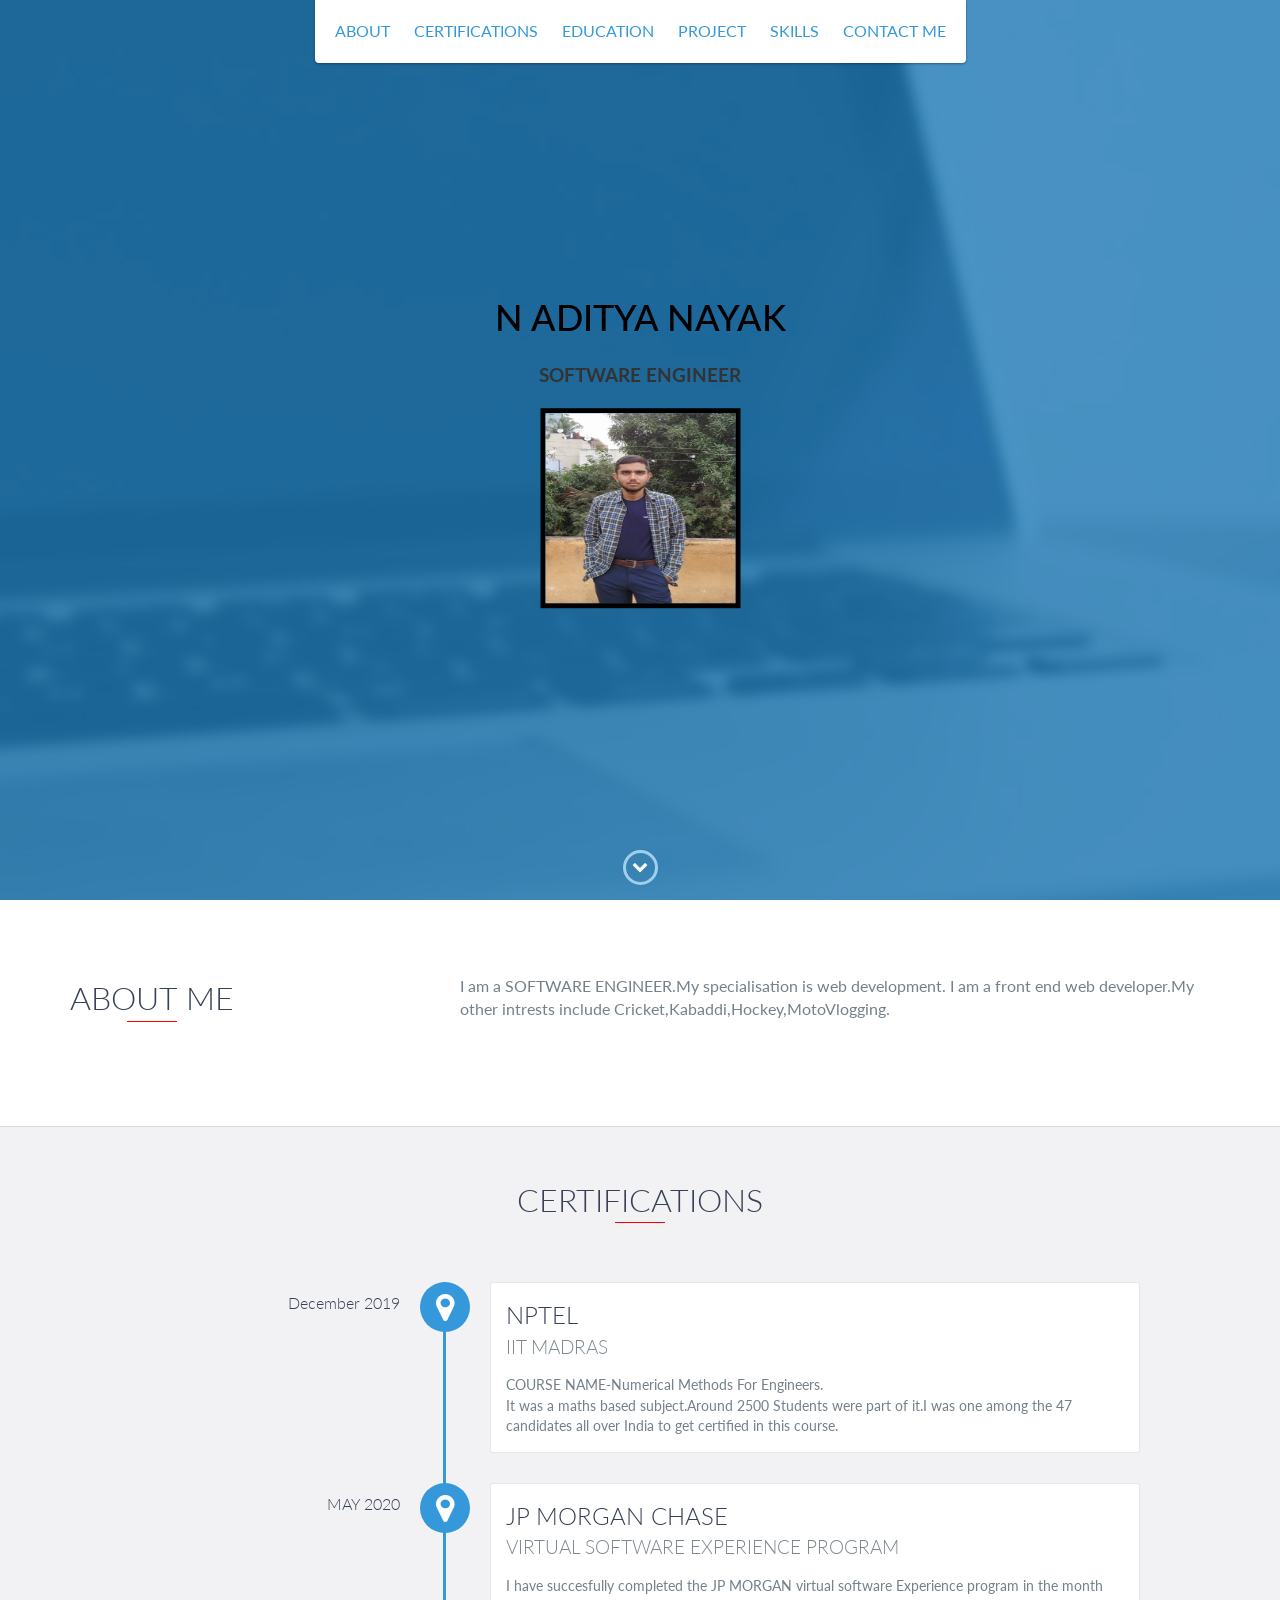
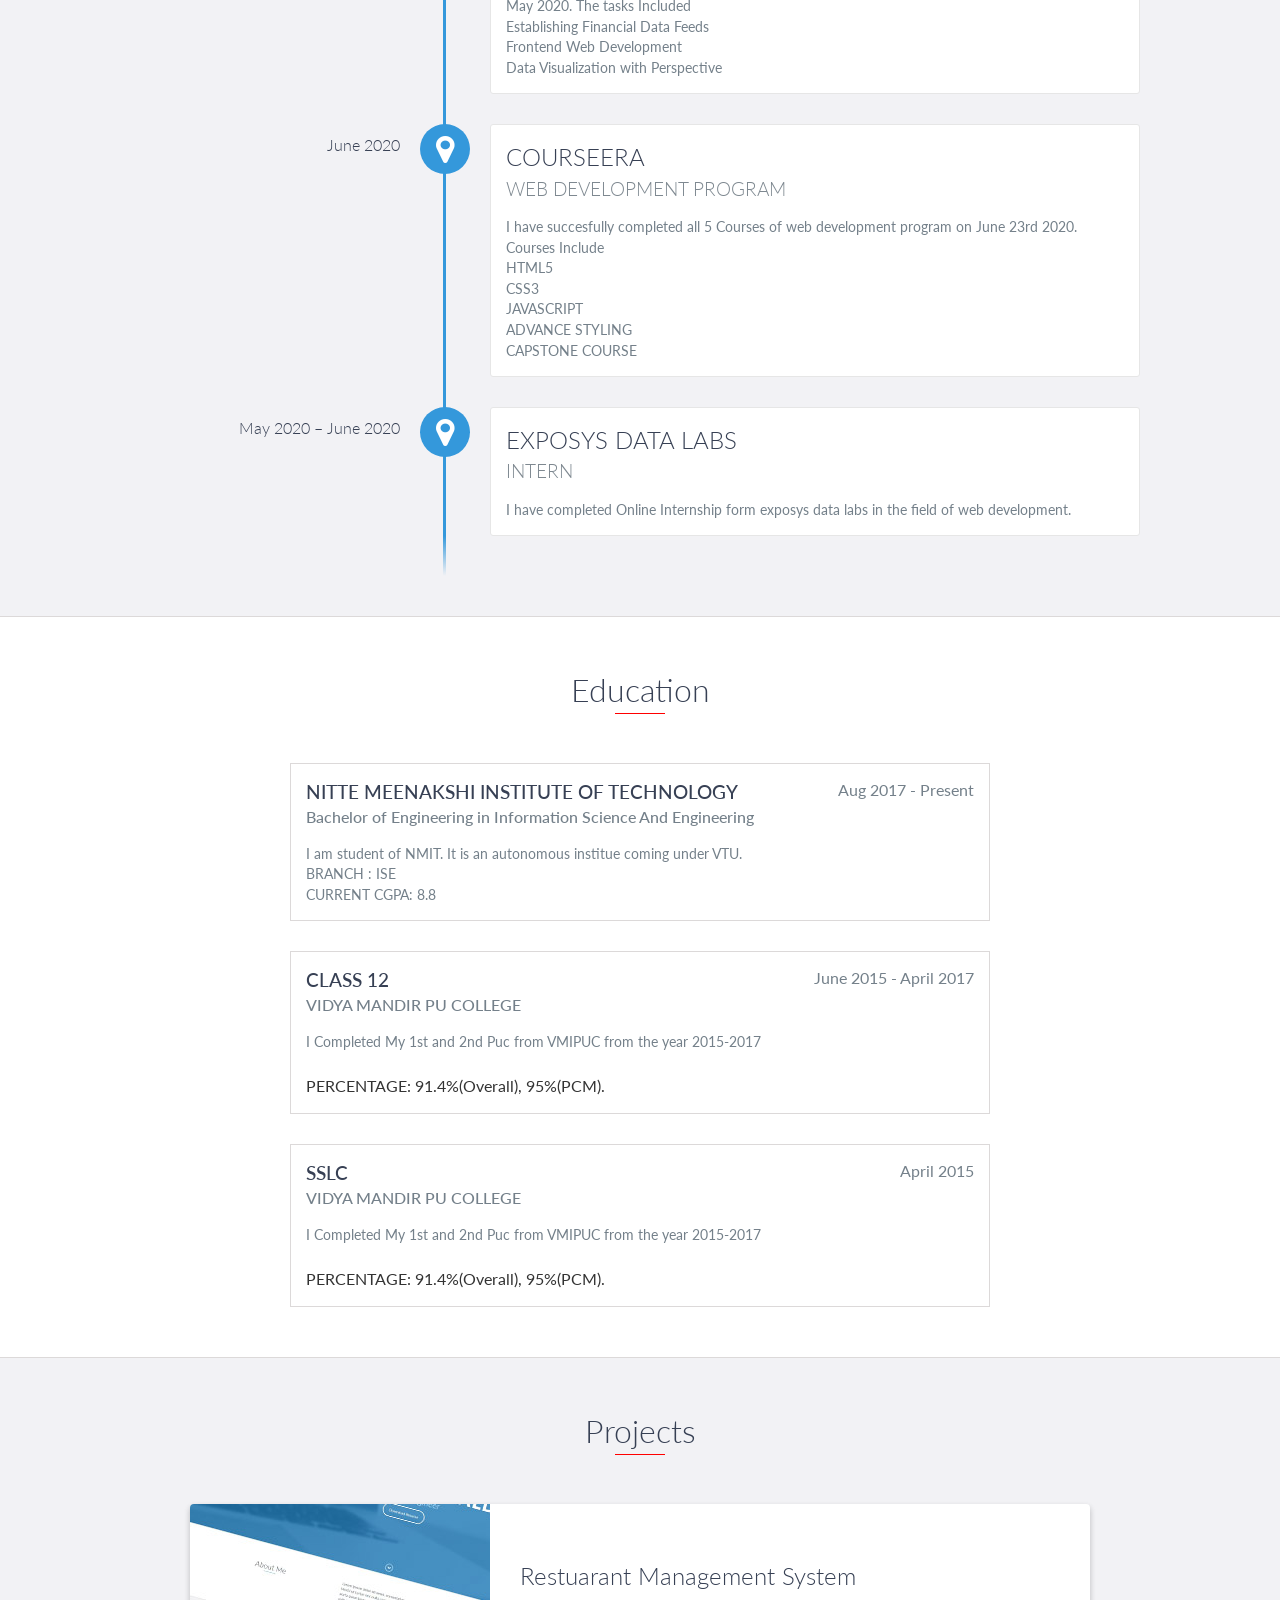
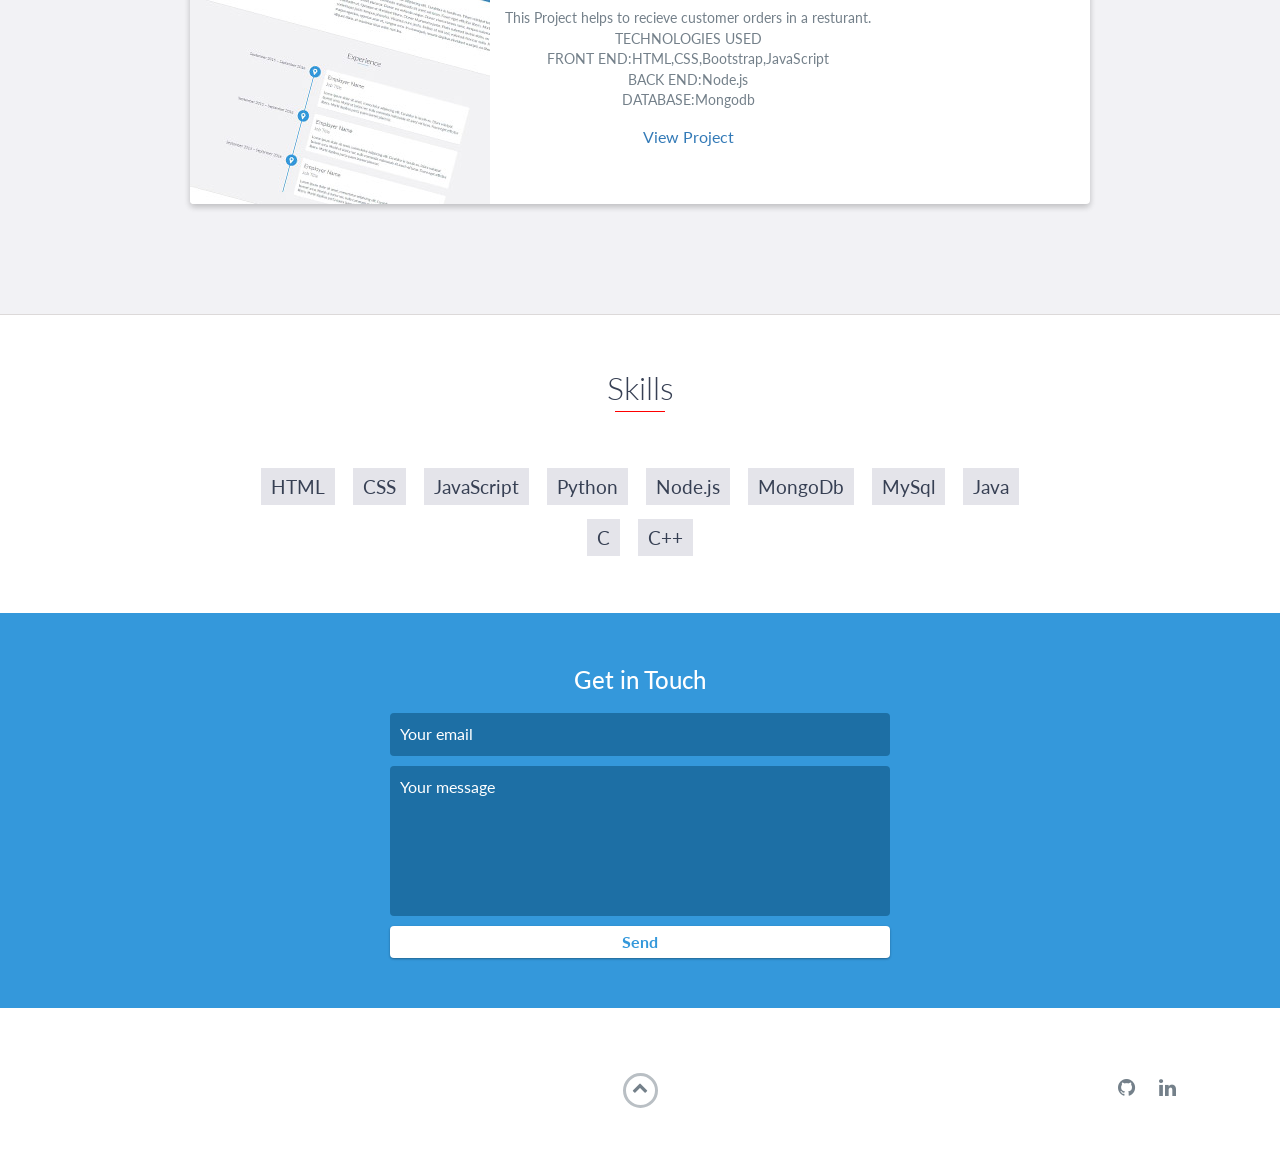
<file: index.html>
<!DOCTYPE html>
<html class="no-js" lang="en">

<head>
    <meta charset="utf-8">
    <meta http-equiv="X-UA-Compatible" content="IE=edge">
    <meta name="viewport" content="width=device-width, initial-scale=1">
    <title>Portfolio</title>
	<link rel="shortcut icon" href="favicon.ico" type="image/x-icon">
	<link rel="icon" href="favicon.ico" type="image/x-icon">
    <link href="https://fonts.googleapis.com/css?family=Lato:300,400,700,900" rel="stylesheet">
    <link rel="stylesheet" href="libs/font-awesome/css/font-awesome.min.css">
    <link href="css/bootstrap.min.css" rel="stylesheet">
    <link href="css/styles.css" rel="stylesheet">
    <style type="text/css">
        .aa{
            height:200px;
            width:200px;
            border: 5px solid black;
        }
        .cc{
            font-color: black;
        }
    </style>
</head>

<body>
    <div id="mobile-menu-open" class="shadow-large">
        <i class="fa fa-bars" aria-hidden="true"></i>
    </div>
    <!-- End #mobile-menu-toggle -->
    <header>
        <div id="mobile-menu-close" >
            <span>Close</span> <i class="fa fa-times" aria-hidden="true"></i>
        </div>
        <ul id="menu" class="shadow" class="cc">
            <li>
                <a href="#about">ABOUT</a>
            </li>
            <li>
                <a href="#experience">CERTIFICATIONS</a>
            </li>
            <li>
                <a href="#education">EDUCATION</a>
            </li>
            <li>
                <a href="#projects">PROJECT</a>
            </li>
            <li>
                <a href="#skills">SKILLS</a>
            </li>
            <li>
                <a href="#contact">CONTACT ME</a>
            </li>
        </ul>
    </header>
    <!-- End header -->

    <div id="lead" class="bb">
        <div id="lead-content" ">
            <h2>N ADITYA NAYAK</h2>
            <h3>SOFTWARE ENGINEER</h3>
             <img src="images/me.jpeg" class="aa">
            
        </div>
        <!-- End #lead-content -->

        <div id="lead-overlay"></div>

        <div id="lead-down">
            <span>
                <i class="fa fa-chevron-down" aria-hidden="true"></i>
            </span>
        </div>
        <!-- End #lead-down -->
    </div>
    <!-- End #lead -->

    <div id="about">
        <div class="container">
            <div class="row">
                <div class="col-md-4">
                    <h2 class="heading">ABOUT ME</h2>
                </div>
                <div class="col-md-8">
                    <p>
                        I am a SOFTWARE ENGINEER.My specialisation is web development.
                        I am a front end web developer.My other intrests include Cricket,Kabaddi,Hockey,MotoVlogging.
                    </p>
                </div>
            </div>
        </div>
    </div>
    <!-- End #about -->

    <div id="experience" class="background-alt">
        <h2 class="heading">CERTIFICATIONS</h2>
        <div id="experience-timeline">
            <div data-date="December 2019">
                <h3>NPTEL</h3>
                <h4>IIT MADRAS</h4>
                <p>
                    COURSE NAME-Numerical Methods For Engineers.
                    <br>It was a maths based subject.Around 2500 Students were part of it.I was one among the 47 candidates all over India to get certified in this course.
                </p>
            </div>


            <div data-date="MAY 2020">
                <h3>JP MORGAN CHASE</h3>
                <h4>VIRTUAL SOFTWARE EXPERIENCE PROGRAM</h4>
                <p>
                    I have succesfully completed the JP MORGAN virtual software Experience program in the month May 2020.
                    The tasks Included
                    <br>Establishing Financial Data Feeds
                    <br>Frontend Web Development
                    <br>Data Visualization with Perspective 
                </p>
            </div>
            <div data-date="June 2020">
                <h3>COURSEERA</h3>
                <h4>WEB DEVELOPMENT PROGRAM</h4>
                <p>
                    I have succesfully completed all 5 Courses of web development program on June 23rd 2020.
                    Courses Include
                    <br>HTML5
                    <br>CSS3
                    <br>JAVASCRIPT
                    <br>ADVANCE STYLING
                    <br>CAPSTONE COURSE 
                </p>
            </div>

            <div data-date="May 2020 – June 2020">
                <h3>EXPOSYS DATA LABS</h3>
                <h4>INTERN</h4>
                <p>
                    I have completed Online Internship form exposys data labs in the field of web development.

                </p>
            </div>
        </div>
    </div>
    <!-- End #experience -->

    <div id="education">
        <h2 class="heading">Education</h2>
        <div class="education-block">
            <h3>NITTE MEENAKSHI INSTITUTE OF TECHNOLOGY</h3>
            <span class="education-date">Aug 2017 - Present</span>
            <h4>Bachelor of Engineering in Information Science And Engineering</h4>
            <p>
                I am student of NMIT.
                It is an autonomous institue coming under VTU.
                <br>BRANCH : ISE
                <br>CURRENT CGPA: 8.8
            </p>
        </div>
        <!-- End .education-block -->

        <div class="education-block">
            <h3>CLASS 12</h3>
            <span class="education-date">June 2015 - April 2017</span>
            <h4>VIDYA MANDIR PU COLLEGE</h4>
            <p>I Completed My 1st and 2nd Puc from VMIPUC from the year 2015-2017</p>
            <br>PERCENTAGE: 91.4%(Overall), 95%(PCM).
        </div>
         <div class="education-block">
            <h3>SSLC</h3>
            <span class="education-date">April 2015</span>
            <h4>VIDYA MANDIR PU COLLEGE</h4>
            <p>I Completed My 1st and 2nd Puc from VMIPUC from the year 2015-2017</p>
            <br>PERCENTAGE: 91.4%(Overall), 95%(PCM).
        </div>
        <!-- End .education-block -->
    </div>
    <!-- End #education -->

    <div id="projects" class="background-alt">
        <h2 class="heading">Projects</h2>
        <div class="container">
            <div class="row">
                <div class="project shadow-large">
                    <div class="project-image">
                        <img src="images/project.jpg" />
                    </div>
                    <!-- End .project-image -->
                    <div class="project-info">
                        <h3>Restuarant Management System</h3>
                        <p>
                            This Project helps to recieve customer orders in a resturant.
                            <br>TECHNOLOGIES USED
                             <br>FRONT END:HTML,CSS,Bootstrap,JavaScript
                             <br>BACK END:Node.js
                             <br>DATABASE:Mongodb
                        </p>
                         <a href="https://github.com/Naditya432/resturant">View Project</a>
                    </div>
                    <!-- End .project-info -->
                </div>
                <!-- End .project -->

                <div class="project shadow-large">
                    <div class="project-image">
                        
                    </div>
                    <!-- End .project-image -->
                    
                    <!-- End .project-info -->
                </div>
                <!-- End .project -->
            </div>
        </div>
    </div>
    <!-- End #projects -->

    <div id="skills">
        <h2 class="heading">Skills</h2>
        <ul>
            <li>HTML</li>
            <li>CSS</li>
            <li>JavaScript</li>
            <li>Python</li>
            
            <li>Node.js</li>
            <li>MongoDb</li>
            <li>MySql</li>
           
           
            <li>Java</li>
            <li>C</li>
           
            <li>C++</li>
           
           
            
        </ul>
    </div>
    <!-- End #skills -->

    <div id="contact">
        <h2>Get in Touch</h2>
        <div id="contact-form">
            <form method="POST" action="https://formspree.io/aditynayak864@gmail.com">
                <input type="hidden" name="_subject" value="Contact request from personal website" />
                <input type="email" name="_replyto" placeholder="Your email" required>
                <textarea name="message" placeholder="Your message" required></textarea>
                <button type="submit">Send</button>
            </form>
        </div>
        <!-- End #contact-form -->
    </div>
    <!-- End #contact -->

    <footer>
        <div class="container">
            <div class="row">
                <div class="col-sm-5 copyright">
                    <p>
                       
                    </p>
                </div>
                <div class="col-sm-2 top">
                    <span id="to-top">
                        <i class="fa fa-chevron-up" aria-hidden="true"></i>
                    </span>
                </div>
                <div class="col-sm-5 social">
                    <ul>
                        <li>
                            <a href="https://github.com/NADITYA432 " target="_blank"><i class="fa fa-github" aria-hidden="true"></i></a>
                        </li>
                       
                        <li>
                            <a href="https://linkedin.com/" target="_blank"><i class="fa fa-linkedin" aria-hidden="true"></i></a>
                        </li>
                        <li>
                            <a href="https://www.gmail.com/" target="_blank"><i class="fa fa-gmail" aria-hidden="true"></i></a>
                        </li>
                        
                    </ul>
                </div>
            </div>
        </div>
    </footer>
    <!-- End footer -->

    <script src="https://ajax.googleapis.com/ajax/libs/jquery/1.12.4/jquery.min.js"></script>
    <script src="js/scripts.min.js"></script>
</body>

</html>
</file>
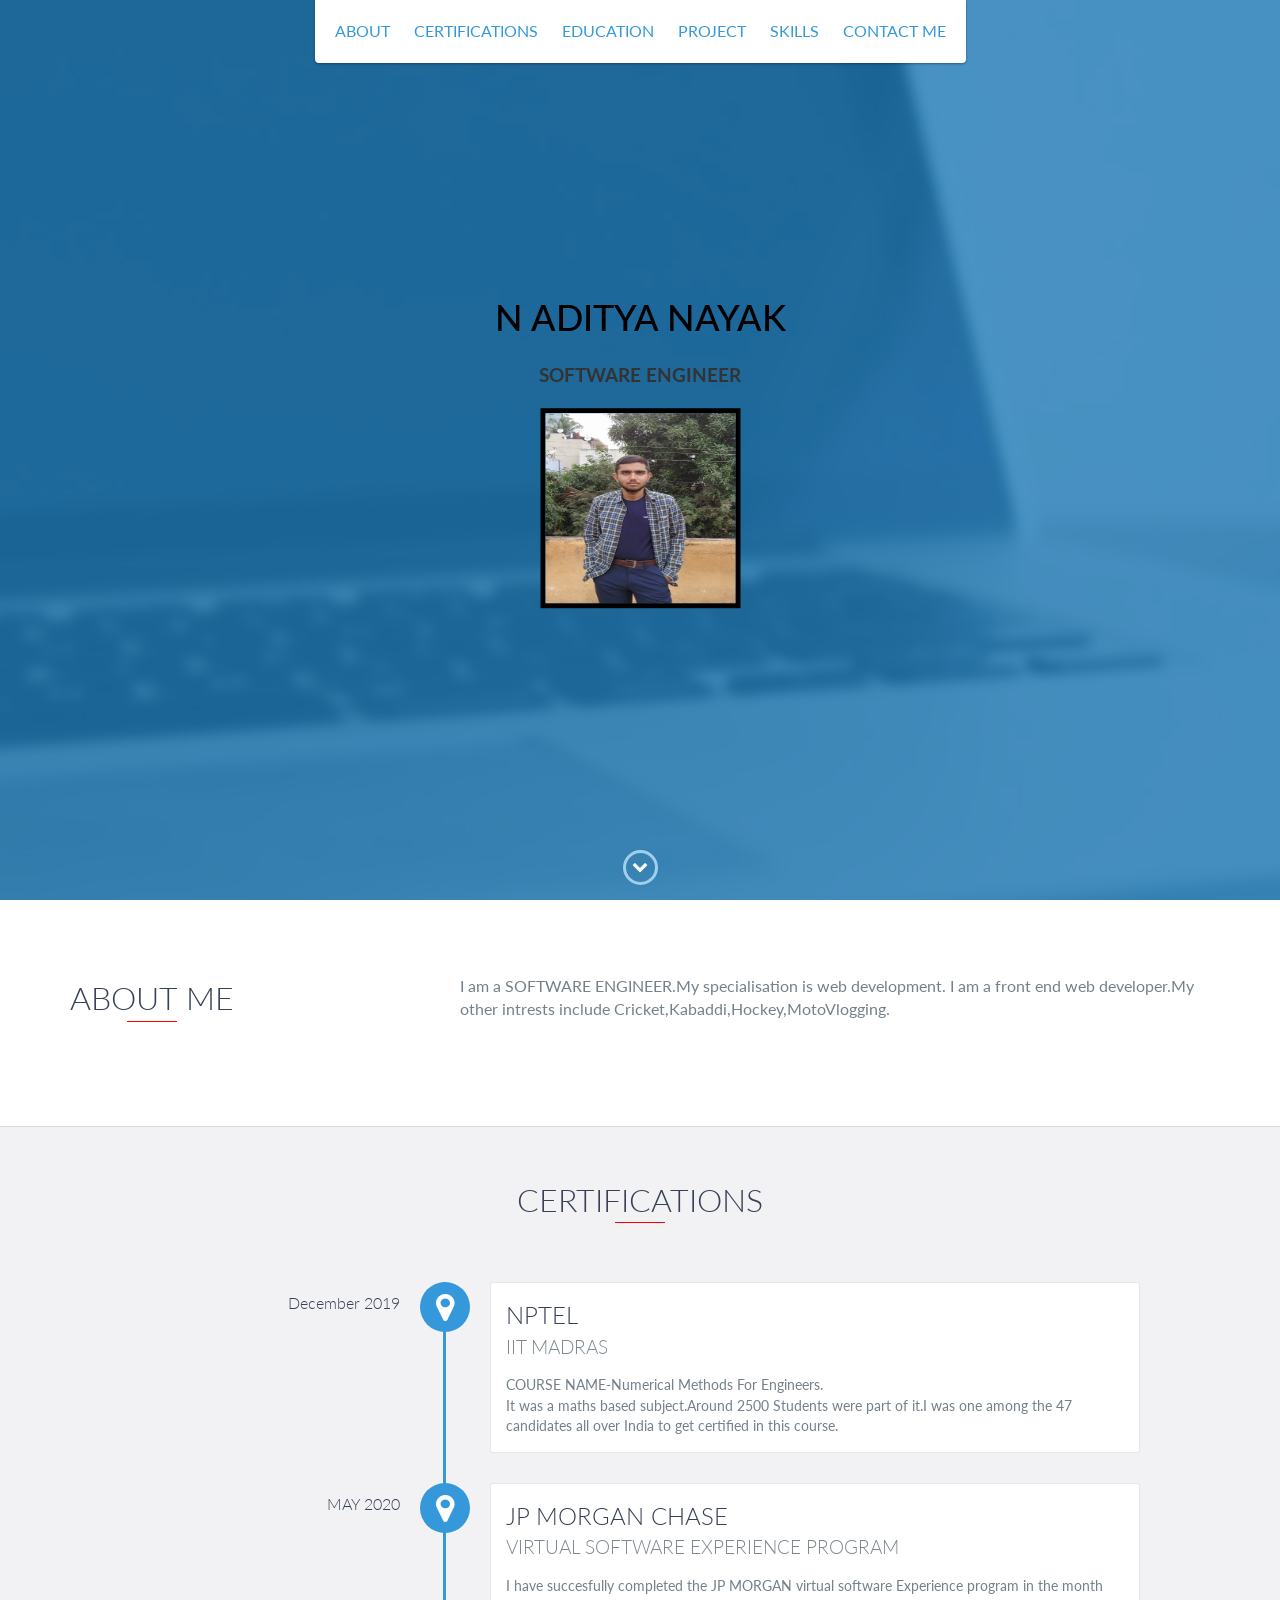
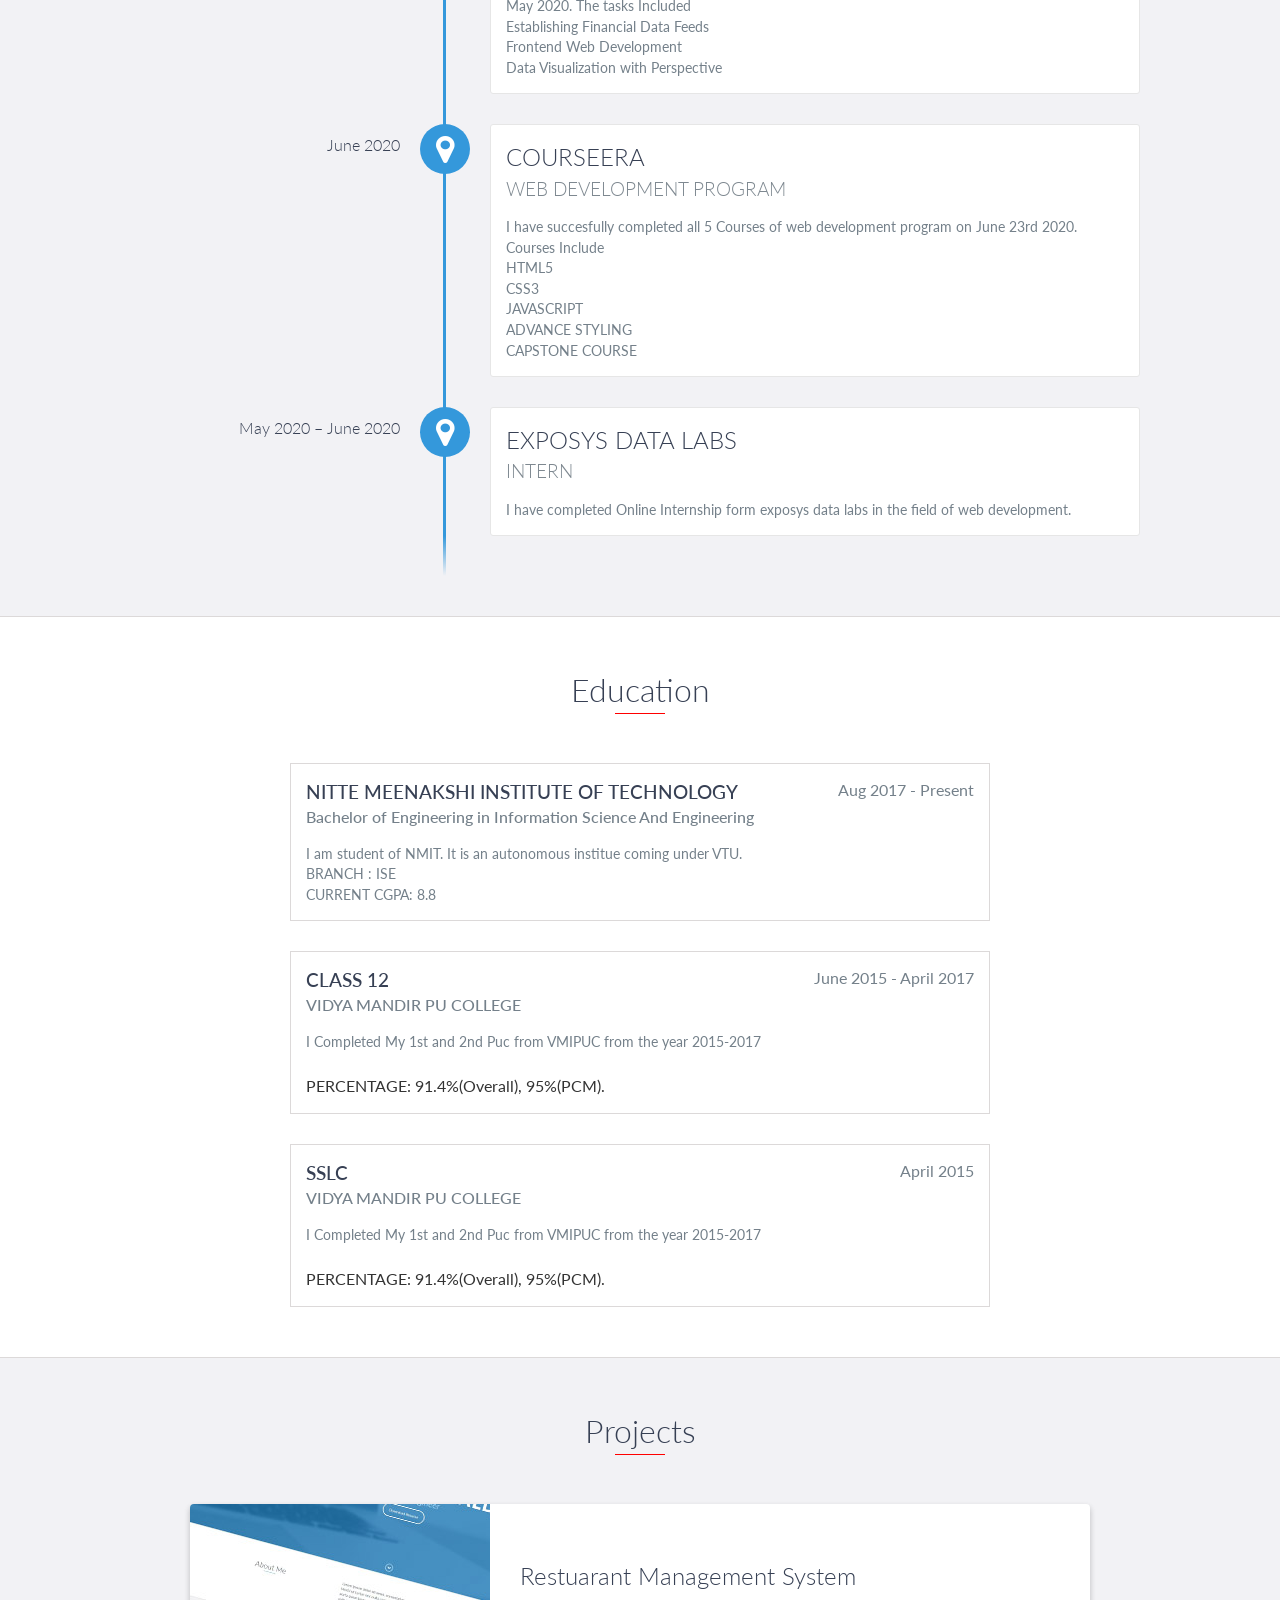
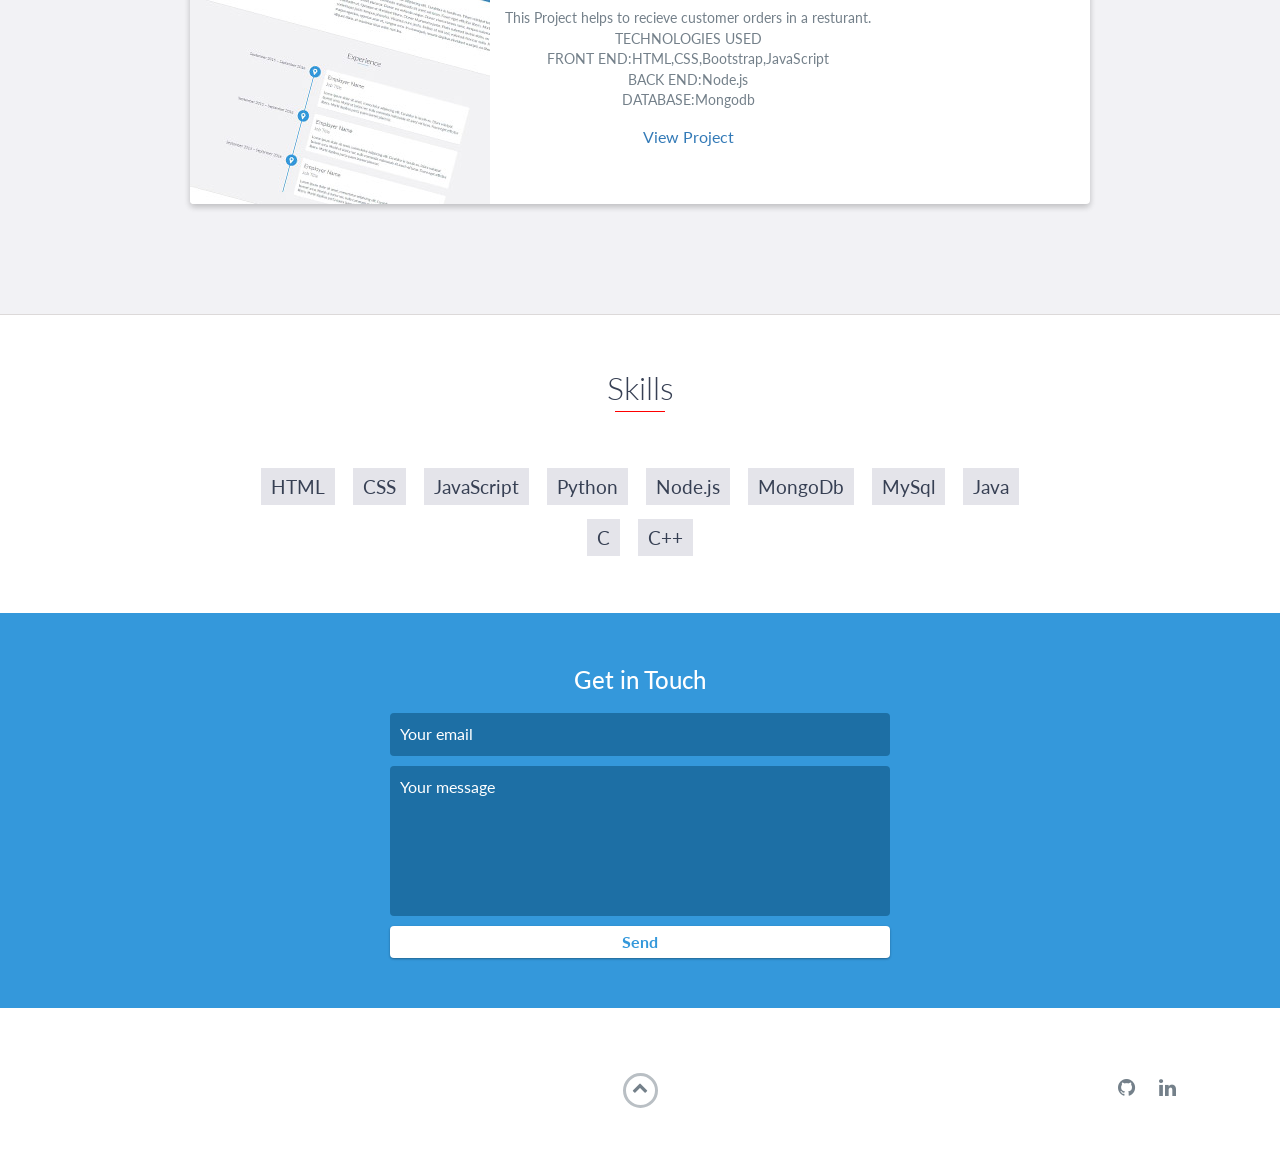
<file: aditya/index.html>
<!DOCTYPE html>
<html class="no-js" lang="en">

<head>
    <meta charset="utf-8">
    <meta http-equiv="X-UA-Compatible" content="IE=edge">
    <meta name="viewport" content="width=device-width, initial-scale=1">
    <title>Portfolio</title>
	<link rel="shortcut icon" href="favicon.ico" type="image/x-icon">
	<link rel="icon" href="favicon.ico" type="image/x-icon">
    <link href="https://fonts.googleapis.com/css?family=Lato:300,400,700,900" rel="stylesheet">
    <link rel="stylesheet" href="libs/font-awesome/css/font-awesome.min.css">
    <link href="css/bootstrap.min.css" rel="stylesheet">
    <link href="css/styles.css" rel="stylesheet">
    <style type="text/css">
        .aa{
            height:200px;
            width:200px;
            border: 5px solid black;
        }
        .cc{
            font-color: black;
        }
    </style>
</head>

<body>
    <div id="mobile-menu-open" class="shadow-large">
        <i class="fa fa-bars" aria-hidden="true"></i>
    </div>
    <!-- End #mobile-menu-toggle -->
    <header>
        <div id="mobile-menu-close" >
            <span>Close</span> <i class="fa fa-times" aria-hidden="true"></i>
        </div>
        <ul id="menu" class="shadow" class="cc">
            <li>
                <a href="#about">ABOUT</a>
            </li>
            <li>
                <a href="#experience">CERTIFICATIONS</a>
            </li>
            <li>
                <a href="#education">EDUCATION</a>
            </li>
            <li>
                <a href="#projects">PROJECT</a>
            </li>
            <li>
                <a href="#skills">SKILLS</a>
            </li>
            <li>
                <a href="#contact">CONTACT ME</a>
            </li>
        </ul>
    </header>
    <!-- End header -->

    <div id="lead" class="bb">
        <div id="lead-content" ">
            <h2>N ADITYA NAYAK</h2>
            <h3>SOFTWARE ENGINEER</h3>
             <img src="images/me.jpeg" class="aa">
            
        </div>
        <!-- End #lead-content -->

        <div id="lead-overlay"></div>

        <div id="lead-down">
            <span>
                <i class="fa fa-chevron-down" aria-hidden="true"></i>
            </span>
        </div>
        <!-- End #lead-down -->
    </div>
    <!-- End #lead -->

    <div id="about">
        <div class="container">
            <div class="row">
                <div class="col-md-4">
                    <h2 class="heading">ABOUT ME</h2>
                </div>
                <div class="col-md-8">
                    <p>
                        I am a SOFTWARE ENGINEER.My specialisation is web development.
                        I am a front end web developer.My other intrests include Cricket,Kabaddi,Hockey,MotoVlogging.
                    </p>
                </div>
            </div>
        </div>
    </div>
    <!-- End #about -->

    <div id="experience" class="background-alt">
        <h2 class="heading">CERTIFICATIONS</h2>
        <div id="experience-timeline">
            <div data-date="December 2019">
                <h3>NPTEL</h3>
                <h4>IIT MADRAS</h4>
                <p>
                    COURSE NAME-Numerical Methods For Engineers.
                    <br>It was a maths based subject.Around 2500 Students were part of it.I was one among the 47 candidates all over India to get certified in this course.
                </p>
            </div>


            <div data-date="MAY 2020">
                <h3>JP MORGAN CHASE</h3>
                <h4>VIRTUAL SOFTWARE EXPERIENCE PROGRAM</h4>
                <p>
                    I have succesfully completed the JP MORGAN virtual software Experience program in the month May 2020.
                    The tasks Included
                    <br>Establishing Financial Data Feeds
                    <br>Frontend Web Development
                    <br>Data Visualization with Perspective 
                </p>
            </div>
            <div data-date="June 2020">
                <h3>COURSEERA</h3>
                <h4>WEB DEVELOPMENT PROGRAM</h4>
                <p>
                    I have succesfully completed all 5 Courses of web development program on June 23rd 2020.
                    Courses Include
                    <br>HTML5
                    <br>CSS3
                    <br>JAVASCRIPT
                    <br>ADVANCE STYLING
                    <br>CAPSTONE COURSE 
                </p>
            </div>

            <div data-date="May 2020 – June 2020">
                <h3>EXPOSYS DATA LABS</h3>
                <h4>INTERN</h4>
                <p>
                    I have completed Online Internship form exposys data labs in the field of web development.

                </p>
            </div>
        </div>
    </div>
    <!-- End #experience -->

    <div id="education">
        <h2 class="heading">Education</h2>
        <div class="education-block">
            <h3>NITTE MEENAKSHI INSTITUTE OF TECHNOLOGY</h3>
            <span class="education-date">Aug 2017 - Present</span>
            <h4>Bachelor of Engineering in Information Science And Engineering</h4>
            <p>
                I am student of NMIT.
                It is an autonomous institue coming under VTU.
                <br>BRANCH : ISE
                <br>CURRENT CGPA: 8.8
            </p>
        </div>
        <!-- End .education-block -->

        <div class="education-block">
            <h3>CLASS 12</h3>
            <span class="education-date">June 2015 - April 2017</span>
            <h4>VIDYA MANDIR PU COLLEGE</h4>
            <p>I Completed My 1st and 2nd Puc from VMIPUC from the year 2015-2017</p>
            <br>PERCENTAGE: 91.4%(Overall), 95%(PCM).
        </div>
         <div class="education-block">
            <h3>SSLC</h3>
            <span class="education-date">April 2015</span>
            <h4>VIDYA MANDIR PU COLLEGE</h4>
            <p>I Completed My 1st and 2nd Puc from VMIPUC from the year 2015-2017</p>
            <br>PERCENTAGE: 91.4%(Overall), 95%(PCM).
        </div>
        <!-- End .education-block -->
    </div>
    <!-- End #education -->

    <div id="projects" class="background-alt">
        <h2 class="heading">Projects</h2>
        <div class="container">
            <div class="row">
                <div class="project shadow-large">
                    <div class="project-image">
                        <img src="images/project.jpg" />
                    </div>
                    <!-- End .project-image -->
                    <div class="project-info">
                        <h3>Restuarant Management System</h3>
                        <p>
                            This Project helps to recieve customer orders in a resturant.
                            <br>TECHNOLOGIES USED
                             <br>FRONT END:HTML,CSS,Bootstrap,JavaScript
                             <br>BACK END:Node.js
                             <br>DATABASE:Mongodb
                        </p>
                         <a href="https://github.com/Naditya432/SLV-FOOD-JOINT">View Project</a>
                    </div>
                    <!-- End .project-info -->
                </div>
                <!-- End .project -->

                <div class="project shadow-large">
                    <div class="project-image">
                        
                    </div>
                    <!-- End .project-image -->
                    
                    <!-- End .project-info -->
                </div>
                <!-- End .project -->
            </div>
        </div>
    </div>
    <!-- End #projects -->

    <div id="skills">
        <h2 class="heading">Skills</h2>
        <ul>
            <li>HTML</li>
            <li>CSS</li>
            <li>JavaScript</li>
            <li>Python</li>
            
            <li>Node.js</li>
            <li>MongoDb</li>
            <li>MySql</li>
           
           
            <li>Java</li>
            <li>C</li>
           
            <li>C++</li>
           
           
            
        </ul>
    </div>
    <!-- End #skills -->

    <div id="contact">
        <h2>Get in Touch</h2>
        <div id="contact-form">
            <form method="POST" action="https://formspree.io/aditynayak864@gmail.com">
                <input type="hidden" name="_subject" value="Contact request from personal website" />
                <input type="email" name="_replyto" placeholder="Your email" required>
                <textarea name="message" placeholder="Your message" required></textarea>
                <button type="submit">Send</button>
            </form>
        </div>
        <!-- End #contact-form -->
    </div>
    <!-- End #contact -->

    <footer>
        <div class="container">
            <div class="row">
                <div class="col-sm-5 copyright">
                    <p>
                       
                    </p>
                </div>
                <div class="col-sm-2 top">
                    <span id="to-top">
                        <i class="fa fa-chevron-up" aria-hidden="true"></i>
                    </span>
                </div>
                <div class="col-sm-5 social">
                    <ul>
                        <li>
                            <a href="https://github.com/NADITYA432 " target="_blank"><i class="fa fa-github" aria-hidden="true"></i></a>
                        </li>
                       
                        <li>
                            <a href="https://linkedin.com/" target="_blank"><i class="fa fa-linkedin" aria-hidden="true"></i></a>
                        </li>
                        <li>
                            <a href="https://www.gmail.com/" target="_blank"><i class="fa fa-gmail" aria-hidden="true"></i></a>
                        </li>
                        
                    </ul>
                </div>
            </div>
        </div>
    </footer>
    <!-- End footer -->

    <script src="https://ajax.googleapis.com/ajax/libs/jquery/1.12.4/jquery.min.js"></script>
    <script src="js/scripts.min.js"></script>
</body>

</html>
</file>
<file: css/styles.css>
/*!
    Title: Dev Portfolio Template
    Version: 1.2.2
    Last Change: 03/25/2020
    Author: Ryan Fitzgerald
    Repo: https://github.com/RyanFitzgerald/devportfolio-template
    Issues: https://github.com/RyanFitzgerald/devportfolio-template/issues

    Description: This file contains all the styles associated with the page
    that don't come from third party libraries. This file gets compiled using
    Gulp and send to the /css folder which is then loaded on the page.
*/body{font-family:'Lato', sans-serif;font-size:16px}body.active{overflow:hidden;z-index:-1}.no-js #experience-timeline>div{background:#fff;padding:10px;margin-bottom:10px;border:1px solid #dcd9d9}.no-js #experience-timeline>div h3{font-size:1.5em;font-weight:300;color:#374054;display:inline-block;margin:0}.no-js #experience-timeline>div h4{font-size:1.2em;font-weight:300;color:#7e8890;margin:0 0 15px 0}.no-js #experience-timeline>div p{color:#74808a;font-size:0.9em;margin:0}.no-js #experience-timeline:before,.no-js #experience-timeline:after{content:none}@keyframes dropHeader{0%{transform:translateY(-100%)}100%{transform:translateY(0)}}header{position:absolute;top:0;left:0;right:0;text-align:center;z-index:10;animation-name:dropHeader;animation-iteration-count:1;animation-timing-function:ease;animation-duration:0.75s}header ul{display:inline-block;background:#fff;text-align:center;padding:10px;margin:0;border-bottom-right-radius:4px;border-bottom-left-radius:4px}header li{display:inline-block}header a{display:block;color:#3498db;padding:10px}header a:hover{color:#217dbb;text-decoration:none;background:red;border-radius:4px}header a:focus{color:red;text-decoration:none}header.active{display:block}header.sticky{position:fixed;z-index:999}#menu.active{display:block}#mobile-menu-open{display:none;cursor:pointer;position:fixed;right:15px;top:10px;color:#3498db;font-size:1.5em;z-index:20;padding:0 7px;border-radius:4px;background:#fff}#mobile-menu-close{display:none;text-align:right;width:100%;background:#fff;font-size:1.5em;padding-right:15px;padding-top:10px;cursor:pointer;color:#3498db}#mobile-menu-close span{font-size:0.5em;text-transform:uppercase}#mobile-menu-close i{vertical-align:middle}footer{padding:50px 0}.copyright{padding-top:20px}.copyright p{margin:0;color:#74808a}.top{text-align:center}.top span{cursor:pointer;display:block;margin:15px auto 0 auto;width:35px;height:35px;border-radius:50%;border:3px solid #b9bfc4;text-align:center}.top i{color:#74808a}.social{text-align:right}.social ul{margin:5px 0 0 0;padding:0}.social li{display:inline-block;font-size:1.25em;list-style:none}.social a{display:block;color:#74808a;padding:10px}.social a:hover{color:#3498db}.btn-rounded-white{display:inline-block;color:#fff;padding:15px 25px;border:3px solid #fff;border-radius:30px;transition:.5s ease all}.btn-rounded-white:hover{color:#3498db;background:#fff;text-decoration:none}.shadow{box-shadow:0 1px 3px rgba(0,0,0,0.12),0 1px 2px rgba(0,0,0,0.24)}.shadow-large{box-shadow:0 3px 6px rgba(0,0,0,0.08),0 3px 6px rgba(0,0,0,0.15)}.heading{position:relative;display:inline-block;font-size:2em;font-weight:300;margin:0 0 30px 0}.heading:after{position:absolute;content:'';top:100%;height:1px;width:50px;left:0;right:0;margin:0 auto;background:red}.background-alt{background:#f2f2f5}#lead{position:relative;height:100vh;min-height:500px;max-height:1080px;background:url(../images/lead-bg.jpg);background-size:cover;padding:15px;overflow:hidden}#lead-content{position:absolute;z-index:10;top:50%;left:50%;transform:translate(-50%, -50%);text-align:center}#lead-content h1,#lead-content h2{margin:0}#lead-content h1{color:#fff;font-weight:900;font-size:5em;text-transform:uppercase;letter-spacing:0.05em;line-height:0.9em}#lead-content h2{color:black;font-weight:500;font-size:2.25em;margin-bottom:15px}#lead-overlay{position:absolute;height:100%;width:100%;top:0;right:0;bottom:0;left:0;background:rgba(33,125,187,0.8);z-index:1}#lead-down{position:absolute;left:0;right:0;width:100%;text-align:center;z-index:10;bottom:15px;color:#fff}#lead-down span{cursor:pointer;display:block;margin:0 auto;width:35px;height:35px;border-radius:50%;border:3px solid #a0cfee;text-align:center}#lead-down i{animation:pulsate 1.5s ease;animation-iteration-count:infinite;padding-top:5px}@keyframes pulsate{0%{transform:scale(1, 1)}50%{transform:scale(1.2, 1.2)}100%{transform:scale(1, 1)}}#about{padding:75px 15px;border-bottom:1px solid #dcd9d9}#about h2{color:#374054}#about p{color:#74808a;margin:0}#experience{padding:50px 15px;text-align:center;border-bottom:1px solid #dcd9d9}#experience h2{color:#374054}#experience-timeline{margin:30px auto 0 auto;position:relative;max-width:1000px}#experience-timeline:before{position:absolute;content:'';top:0;bottom:0;left:303px;right:auto;height:100%;width:3px;background:#3498db;z-index:0}#experience-timeline:after{position:absolute;content:'';width:3px;height:40px;background:#3498db;background:linear-gradient(to bottom, #3498db, rgba(52,152,219,0));top:100%;left:303px}.vtimeline-content{margin-left:350px;background:#fff;border:1px solid #e6e6e6;padding:15px;border-radius:3px;text-align:left}.vtimeline-content h3{font-size:1.5em;font-weight:300;color:#374054;display:inline-block;margin:0}.vtimeline-content h4{font-size:1.2em;font-weight:300;color:#7e8890;margin:0 0 15px 0}.vtimeline-content p{color:#74808a;font-size:0.9em;margin:0}.vtimeline-point{position:relative;display:block;vertical-align:top;margin-bottom:30px}.vtimeline-icon{position:relative;color:#fff;width:50px;height:50px;background:#3498db;border-radius:50%;float:left;z-index:99;margin-left:280px}.vtimeline-icon i{display:block;font-size:2em;margin-top:10px}.vtimeline-date{width:260px;text-align:right;position:absolute;left:0;top:10px;font-weight:300;color:#374054}#education{padding:50px 15px 20px 15px;border-bottom:1px solid #dcd9d9;text-align:center}#education h2{color:#374054;margin-bottom:50px}.education-block{max-width:700px;margin:0 auto 30px auto;padding:15px;border:1px solid #dcd9d9;text-align:left}.education-block h3{font-weight:500;float:left;margin:0;color:#374054}.education-block span{color:#74808a;float:right}.education-block h4{color:#74808a;clear:both;font-weight:500;margin:0 0 15px 0}.education-block p,.education-block ul{margin:0;color:#74808a;font-size:0.9em}.education-block ul{padding:0 0 0 15px}#projects{padding:50px 15px;border-bottom:1px solid #dcd9d9;text-align:center}#projects h2{color:#374054;margin-bottom:50px}.project{position:relative;max-width:900px;margin:0 auto 30px auto;overflow:hidden;background:#fff;border-radius:4px}.project-image{float:left}.project-info{position:absolute;top:50%;transform:translateY(-50%);margin-left:300px;padding:15px}.project-info h3{font-size:1.5em;font-weight:300;color:#374054;margin:0 0 15px 0}.project-info p{color:#74808a;margin:0 0 15px 0;font-size:0.9em}.no-image .project-info{position:relative;margin:0;padding:30px 15px;transform:none}#more-projects{display:none}#skills{padding:50px 15px;text-align:center}#skills h2{color:#374054;margin-bottom:50px}#skills ul{display:block;margin:0 auto;padding:0;max-width:800px}#skills li{display:inline-block;margin:7px;padding:5px 10px;color:#374054;background:#e4e4ea;list-style:none;cursor:default;font-size:1.2em}#contact{padding:50px 15px;background:#3498db;text-align:center}#contact h2{margin:0 0 15px 0;color:#fff;font-weight:500}#contact-form{max-width:500px;margin:0 auto}#contact-form input,#contact-form textarea{display:block;width:100%;padding:10px;border-radius:4px;border:none;margin-bottom:10px;background:#1d6fa5;color:#fff;transition:.5s ease all}#contact-form input::-webkit-input-placeholder,#contact-form textarea::-webkit-input-placeholder{color:#fff}#contact-form input:-moz-placeholder,#contact-form textarea:-moz-placeholder{color:#fff;opacity:1}#contact-form input::-moz-placeholder,#contact-form textarea::-moz-placeholder{color:#fff;opacity:1}#contact-form input:-ms-input-placeholder,#contact-form textarea:-ms-input-placeholder{color:#fff}#contact-form input:focus,#contact-form textarea:focus{outline:none;background:#16527a}#contact-form textarea{height:150px;resize:none}#contact-form button{display:block;width:100%;background:#fff;border-radius:4px;padding:5px 10px;border:none;color:#3498db;font-weight:700;box-shadow:0 1px 3px rgba(0,0,0,0.12),0 1px 2px rgba(0,0,0,0.24);transition:.5s ease all}#contact-form button:hover{box-shadow:0 10px 20px rgba(0,0,0,0.19),0 6px 6px rgba(0,0,0,0.23)}.optional-section{padding:50px 15px;text-align:center;border-top:1px solid #dcd9d9}.optional-section h2{color:#374054}.optional-section-block{max-width:700px;margin:0 auto 30px auto;padding:15px;border:1px solid #dcd9d9;background:#fff;text-align:left}.optional-section-block h3{font-weight:500;margin:0 0 15px 0;color:#374054}.optional-section-block h4{color:#74808a;clear:both;font-weight:500;margin:0 0 15px 0}.optional-section-block p,.optional-section-block ul{margin:0 0 15px 0;color:#74808a;font-size:0.9em}.optional-section-block ul{padding:0 0 0 15px}@media only screen and (max-width: 750px){#experience-timeline:before,#experience-timeline:after{left:23px}.vtimeline-date{width:auto;text-align:left;position:relative;margin-bottom:15px;display:block;margin-left:70px}.vtimeline-icon{margin-left:0}.vtimeline-content{margin-left:70px}}@media only screen and (max-width: 992px){#lead{height:auto;min-height:auto;max-height:auto;padding:100px 15px}#lead-content{position:relative;transform:none;left:auto;top:auto}#lead-content h1{font-size:3em}#lead-content h2{font-size:1.75em}#about{text-align:center}#about p{text-align:left}}@media only screen and (max-width: 768px){header{position:fixed;display:none;z-index:999;animation:none;bottom:0;height:100%}#mobile-menu-open,#mobile-menu-close{display:block}#menu{height:100%;overflow-y:auto;box-shadow:none;border-radius:0;width:100%}#menu li{display:block;margin-bottom:10px}#lead-content h1{font-size:2em}#lead-content h2{font-size:1.3em}#lead-content a{padding:10px 20px}#lead-down{display:none}.education-block h3,.education-block span{float:none}.project-image{display:none}.project-info{position:relative;margin:0;padding:30px 15px;top:auto;transform:none}footer{text-align:center}.social{text-align:center}}@media only screen and (max-width: 480px){#lead-content h1{font-size:1.5em}#lead-content h2{font-size:1em}#lead-content a{font-size:0.9em;padding:5px 10px}}
</file>
<file: aditya/css/styles.css>
/*!
    Title: Dev Portfolio Template
    Version: 1.2.2
    Last Change: 03/25/2020
    Author: Ryan Fitzgerald
    Repo: https://github.com/RyanFitzgerald/devportfolio-template
    Issues: https://github.com/RyanFitzgerald/devportfolio-template/issues

    Description: This file contains all the styles associated with the page
    that don't come from third party libraries. This file gets compiled using
    Gulp and send to the /css folder which is then loaded on the page.
*/body{font-family:'Lato', sans-serif;font-size:16px}body.active{overflow:hidden;z-index:-1}.no-js #experience-timeline>div{background:#fff;padding:10px;margin-bottom:10px;border:1px solid #dcd9d9}.no-js #experience-timeline>div h3{font-size:1.5em;font-weight:300;color:#374054;display:inline-block;margin:0}.no-js #experience-timeline>div h4{font-size:1.2em;font-weight:300;color:#7e8890;margin:0 0 15px 0}.no-js #experience-timeline>div p{color:#74808a;font-size:0.9em;margin:0}.no-js #experience-timeline:before,.no-js #experience-timeline:after{content:none}@keyframes dropHeader{0%{transform:translateY(-100%)}100%{transform:translateY(0)}}header{position:absolute;top:0;left:0;right:0;text-align:center;z-index:10;animation-name:dropHeader;animation-iteration-count:1;animation-timing-function:ease;animation-duration:0.75s}header ul{display:inline-block;background:#fff;text-align:center;padding:10px;margin:0;border-bottom-right-radius:4px;border-bottom-left-radius:4px}header li{display:inline-block}header a{display:block;color:#3498db;padding:10px}header a:hover{color:#217dbb;text-decoration:none;background:red;border-radius:4px}header a:focus{color:red;text-decoration:none}header.active{display:block}header.sticky{position:fixed;z-index:999}#menu.active{display:block}#mobile-menu-open{display:none;cursor:pointer;position:fixed;right:15px;top:10px;color:#3498db;font-size:1.5em;z-index:20;padding:0 7px;border-radius:4px;background:#fff}#mobile-menu-close{display:none;text-align:right;width:100%;background:#fff;font-size:1.5em;padding-right:15px;padding-top:10px;cursor:pointer;color:#3498db}#mobile-menu-close span{font-size:0.5em;text-transform:uppercase}#mobile-menu-close i{vertical-align:middle}footer{padding:50px 0}.copyright{padding-top:20px}.copyright p{margin:0;color:#74808a}.top{text-align:center}.top span{cursor:pointer;display:block;margin:15px auto 0 auto;width:35px;height:35px;border-radius:50%;border:3px solid #b9bfc4;text-align:center}.top i{color:#74808a}.social{text-align:right}.social ul{margin:5px 0 0 0;padding:0}.social li{display:inline-block;font-size:1.25em;list-style:none}.social a{display:block;color:#74808a;padding:10px}.social a:hover{color:#3498db}.btn-rounded-white{display:inline-block;color:#fff;padding:15px 25px;border:3px solid #fff;border-radius:30px;transition:.5s ease all}.btn-rounded-white:hover{color:#3498db;background:#fff;text-decoration:none}.shadow{box-shadow:0 1px 3px rgba(0,0,0,0.12),0 1px 2px rgba(0,0,0,0.24)}.shadow-large{box-shadow:0 3px 6px rgba(0,0,0,0.08),0 3px 6px rgba(0,0,0,0.15)}.heading{position:relative;display:inline-block;font-size:2em;font-weight:300;margin:0 0 30px 0}.heading:after{position:absolute;content:'';top:100%;height:1px;width:50px;left:0;right:0;margin:0 auto;background:red}.background-alt{background:#f2f2f5}#lead{position:relative;height:100vh;min-height:500px;max-height:1080px;background:url(../images/lead-bg.jpg);background-size:cover;padding:15px;overflow:hidden}#lead-content{position:absolute;z-index:10;top:50%;left:50%;transform:translate(-50%, -50%);text-align:center}#lead-content h1,#lead-content h2{margin:0}#lead-content h1{color:#fff;font-weight:900;font-size:5em;text-transform:uppercase;letter-spacing:0.05em;line-height:0.9em}#lead-content h2{color:black;font-weight:500;font-size:2.25em;margin-bottom:15px}#lead-overlay{position:absolute;height:100%;width:100%;top:0;right:0;bottom:0;left:0;background:rgba(33,125,187,0.8);z-index:1}#lead-down{position:absolute;left:0;right:0;width:100%;text-align:center;z-index:10;bottom:15px;color:#fff}#lead-down span{cursor:pointer;display:block;margin:0 auto;width:35px;height:35px;border-radius:50%;border:3px solid #a0cfee;text-align:center}#lead-down i{animation:pulsate 1.5s ease;animation-iteration-count:infinite;padding-top:5px}@keyframes pulsate{0%{transform:scale(1, 1)}50%{transform:scale(1.2, 1.2)}100%{transform:scale(1, 1)}}#about{padding:75px 15px;border-bottom:1px solid #dcd9d9}#about h2{color:#374054}#about p{color:#74808a;margin:0}#experience{padding:50px 15px;text-align:center;border-bottom:1px solid #dcd9d9}#experience h2{color:#374054}#experience-timeline{margin:30px auto 0 auto;position:relative;max-width:1000px}#experience-timeline:before{position:absolute;content:'';top:0;bottom:0;left:303px;right:auto;height:100%;width:3px;background:#3498db;z-index:0}#experience-timeline:after{position:absolute;content:'';width:3px;height:40px;background:#3498db;background:linear-gradient(to bottom, #3498db, rgba(52,152,219,0));top:100%;left:303px}.vtimeline-content{margin-left:350px;background:#fff;border:1px solid #e6e6e6;padding:15px;border-radius:3px;text-align:left}.vtimeline-content h3{font-size:1.5em;font-weight:300;color:#374054;display:inline-block;margin:0}.vtimeline-content h4{font-size:1.2em;font-weight:300;color:#7e8890;margin:0 0 15px 0}.vtimeline-content p{color:#74808a;font-size:0.9em;margin:0}.vtimeline-point{position:relative;display:block;vertical-align:top;margin-bottom:30px}.vtimeline-icon{position:relative;color:#fff;width:50px;height:50px;background:#3498db;border-radius:50%;float:left;z-index:99;margin-left:280px}.vtimeline-icon i{display:block;font-size:2em;margin-top:10px}.vtimeline-date{width:260px;text-align:right;position:absolute;left:0;top:10px;font-weight:300;color:#374054}#education{padding:50px 15px 20px 15px;border-bottom:1px solid #dcd9d9;text-align:center}#education h2{color:#374054;margin-bottom:50px}.education-block{max-width:700px;margin:0 auto 30px auto;padding:15px;border:1px solid #dcd9d9;text-align:left}.education-block h3{font-weight:500;float:left;margin:0;color:#374054}.education-block span{color:#74808a;float:right}.education-block h4{color:#74808a;clear:both;font-weight:500;margin:0 0 15px 0}.education-block p,.education-block ul{margin:0;color:#74808a;font-size:0.9em}.education-block ul{padding:0 0 0 15px}#projects{padding:50px 15px;border-bottom:1px solid #dcd9d9;text-align:center}#projects h2{color:#374054;margin-bottom:50px}.project{position:relative;max-width:900px;margin:0 auto 30px auto;overflow:hidden;background:#fff;border-radius:4px}.project-image{float:left}.project-info{position:absolute;top:50%;transform:translateY(-50%);margin-left:300px;padding:15px}.project-info h3{font-size:1.5em;font-weight:300;color:#374054;margin:0 0 15px 0}.project-info p{color:#74808a;margin:0 0 15px 0;font-size:0.9em}.no-image .project-info{position:relative;margin:0;padding:30px 15px;transform:none}#more-projects{display:none}#skills{padding:50px 15px;text-align:center}#skills h2{color:#374054;margin-bottom:50px}#skills ul{display:block;margin:0 auto;padding:0;max-width:800px}#skills li{display:inline-block;margin:7px;padding:5px 10px;color:#374054;background:#e4e4ea;list-style:none;cursor:default;font-size:1.2em}#contact{padding:50px 15px;background:#3498db;text-align:center}#contact h2{margin:0 0 15px 0;color:#fff;font-weight:500}#contact-form{max-width:500px;margin:0 auto}#contact-form input,#contact-form textarea{display:block;width:100%;padding:10px;border-radius:4px;border:none;margin-bottom:10px;background:#1d6fa5;color:#fff;transition:.5s ease all}#contact-form input::-webkit-input-placeholder,#contact-form textarea::-webkit-input-placeholder{color:#fff}#contact-form input:-moz-placeholder,#contact-form textarea:-moz-placeholder{color:#fff;opacity:1}#contact-form input::-moz-placeholder,#contact-form textarea::-moz-placeholder{color:#fff;opacity:1}#contact-form input:-ms-input-placeholder,#contact-form textarea:-ms-input-placeholder{color:#fff}#contact-form input:focus,#contact-form textarea:focus{outline:none;background:#16527a}#contact-form textarea{height:150px;resize:none}#contact-form button{display:block;width:100%;background:#fff;border-radius:4px;padding:5px 10px;border:none;color:#3498db;font-weight:700;box-shadow:0 1px 3px rgba(0,0,0,0.12),0 1px 2px rgba(0,0,0,0.24);transition:.5s ease all}#contact-form button:hover{box-shadow:0 10px 20px rgba(0,0,0,0.19),0 6px 6px rgba(0,0,0,0.23)}.optional-section{padding:50px 15px;text-align:center;border-top:1px solid #dcd9d9}.optional-section h2{color:#374054}.optional-section-block{max-width:700px;margin:0 auto 30px auto;padding:15px;border:1px solid #dcd9d9;background:#fff;text-align:left}.optional-section-block h3{font-weight:500;margin:0 0 15px 0;color:#374054}.optional-section-block h4{color:#74808a;clear:both;font-weight:500;margin:0 0 15px 0}.optional-section-block p,.optional-section-block ul{margin:0 0 15px 0;color:#74808a;font-size:0.9em}.optional-section-block ul{padding:0 0 0 15px}@media only screen and (max-width: 750px){#experience-timeline:before,#experience-timeline:after{left:23px}.vtimeline-date{width:auto;text-align:left;position:relative;margin-bottom:15px;display:block;margin-left:70px}.vtimeline-icon{margin-left:0}.vtimeline-content{margin-left:70px}}@media only screen and (max-width: 992px){#lead{height:auto;min-height:auto;max-height:auto;padding:100px 15px}#lead-content{position:relative;transform:none;left:auto;top:auto}#lead-content h1{font-size:3em}#lead-content h2{font-size:1.75em}#about{text-align:center}#about p{text-align:left}}@media only screen and (max-width: 768px){header{position:fixed;display:none;z-index:999;animation:none;bottom:0;height:100%}#mobile-menu-open,#mobile-menu-close{display:block}#menu{height:100%;overflow-y:auto;box-shadow:none;border-radius:0;width:100%}#menu li{display:block;margin-bottom:10px}#lead-content h1{font-size:2em}#lead-content h2{font-size:1.3em}#lead-content a{padding:10px 20px}#lead-down{display:none}.education-block h3,.education-block span{float:none}.project-image{display:none}.project-info{position:relative;margin:0;padding:30px 15px;top:auto;transform:none}footer{text-align:center}.social{text-align:center}}@media only screen and (max-width: 480px){#lead-content h1{font-size:1.5em}#lead-content h2{font-size:1em}#lead-content a{font-size:0.9em;padding:5px 10px}}
</file>
